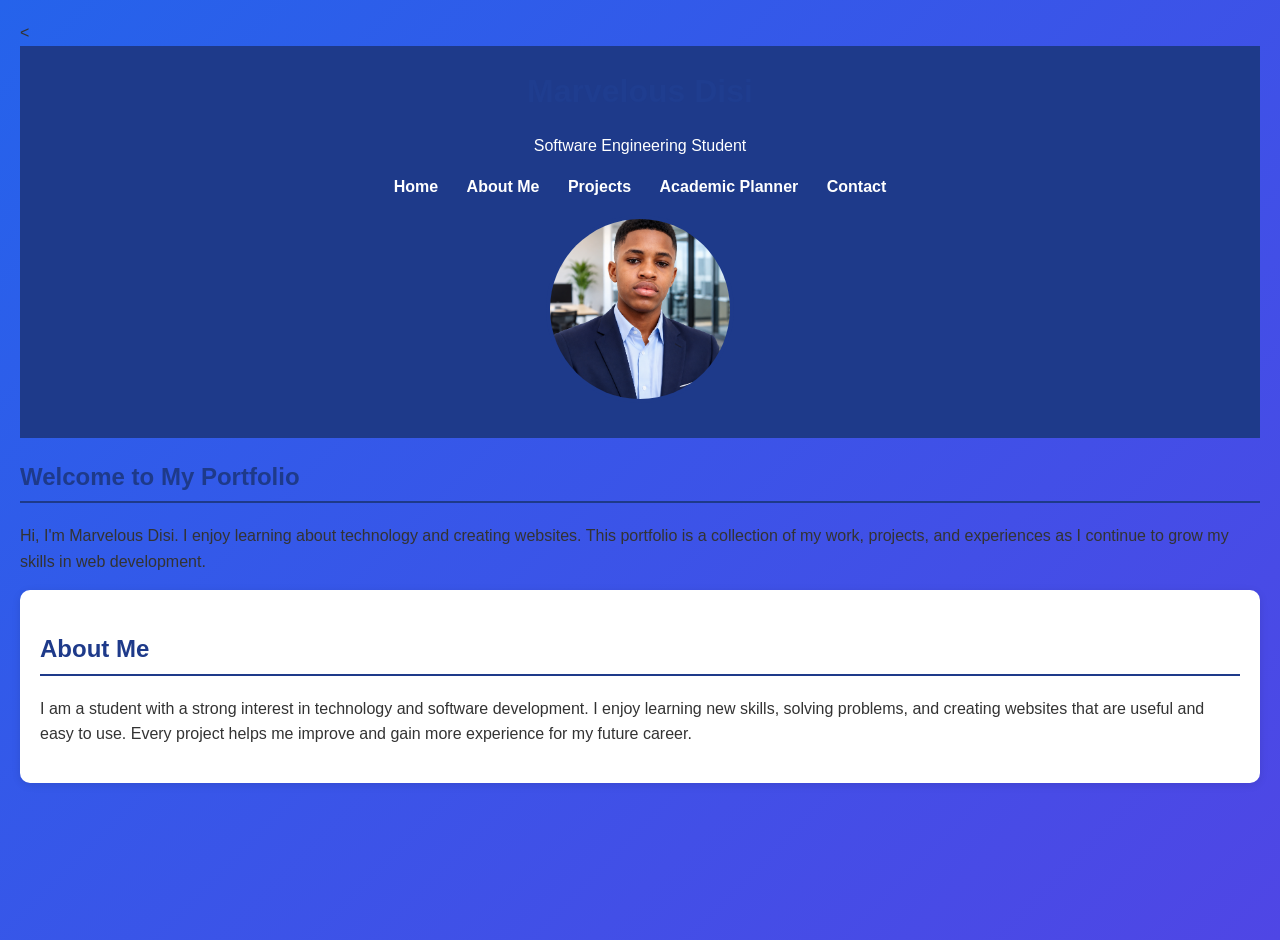
<file: index.html>
<<!DOCTYPE html>
<html lang="en">
<head>
    <meta charset="UTF-8">
    <meta name="viewport" content="width=device-width, initial-scale=1.0">
    <title>Student Portfolio</title>
    <link rel="stylesheet" href="style.css">
</head>
<body>

    <header>
        
<h1>Marvelous Disi</h1>
<p>Software Engineering Student</p>
        <nav>
            <a href="index.html">Home</a>
            <a href="about.html">About Me</a>
            <a href="projects.html">Projects</a>
            <a href="planner.html">Academic Planner</a>
            <a href="contact.html">Contact</a>
        </nav>
        <img src="profile.png" alt="Marvelous Disi">
    </header>

  

        <h2>Welcome to My Portfolio</h2>

<p>
Hi, I'm Marvelous Disi. I enjoy learning about technology and creating websites.
This portfolio is a collection of my work, projects, and experiences as I continue
to grow my skills in web development.
</p>
        </p>
    </section>

    <section>
        <h2>About Me</h2>

<p>
I am a student with a strong interest in technology and software development.
I enjoy learning new skills, solving problems, and creating websites that are
useful and easy to use. Every project helps me improve and gain more experience
for my future career.
</p>



    


    <p
</div>
</div>
        
            
        
    </section>

    <script src="script.js"></script>

</body>
</html>
</file>
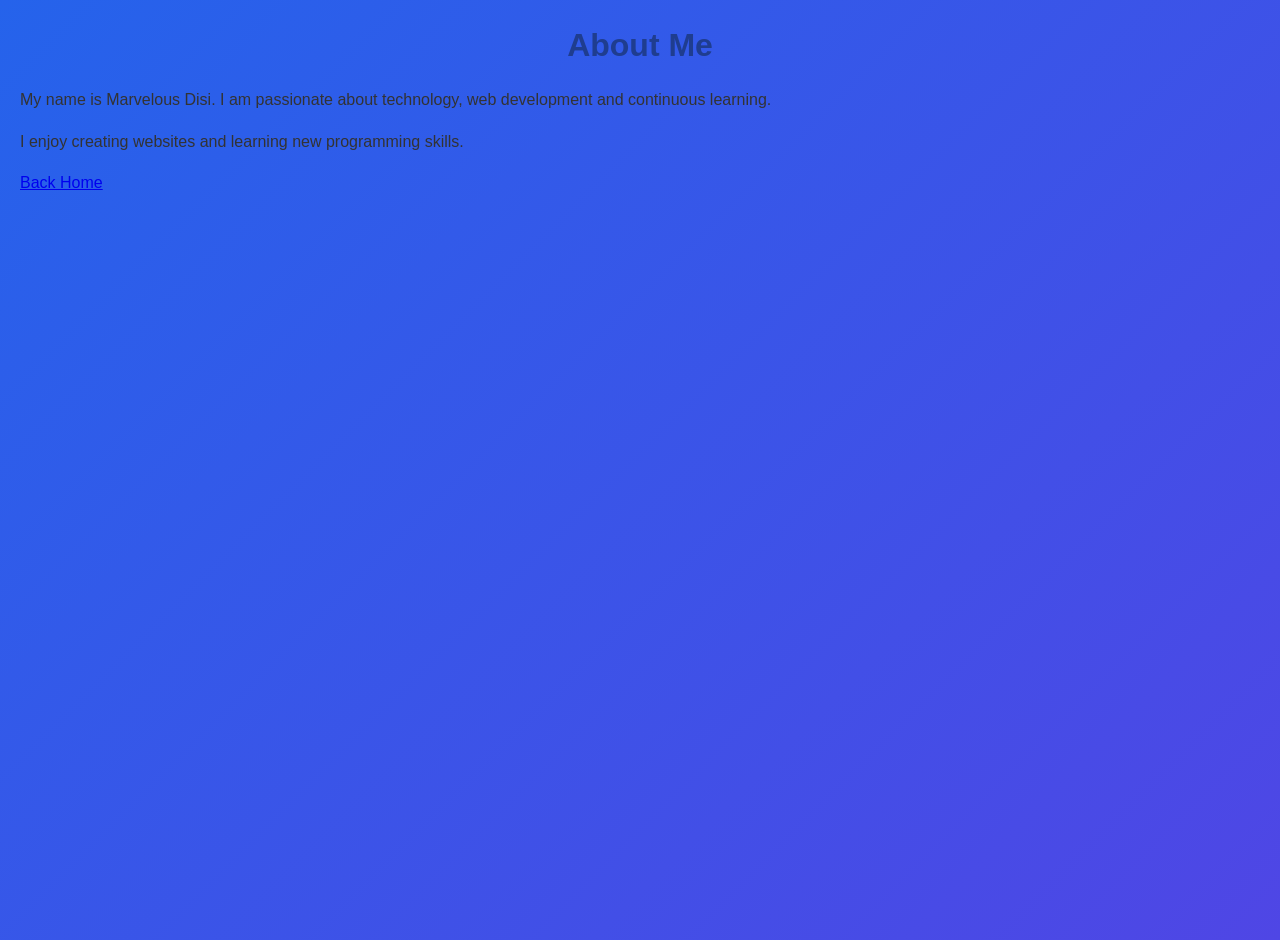
<file: about.html>
<!DOCTYPE html>
<html>
<head>
    <title>About Me</title>
    <meta name="viewport" content="width=device-width, initial-scale=1.0">
    <link rel="stylesheet" href="style.css">
</head>
<body>

<h1>About Me</h1>

<p>
My name is Marvelous Disi. I am passionate about technology,
web development and continuous learning.
</p>

<p>
I enjoy creating websites and learning new programming skills.
</p>

<a href="index.html">Back Home</a>

</body>
</html>
</file>
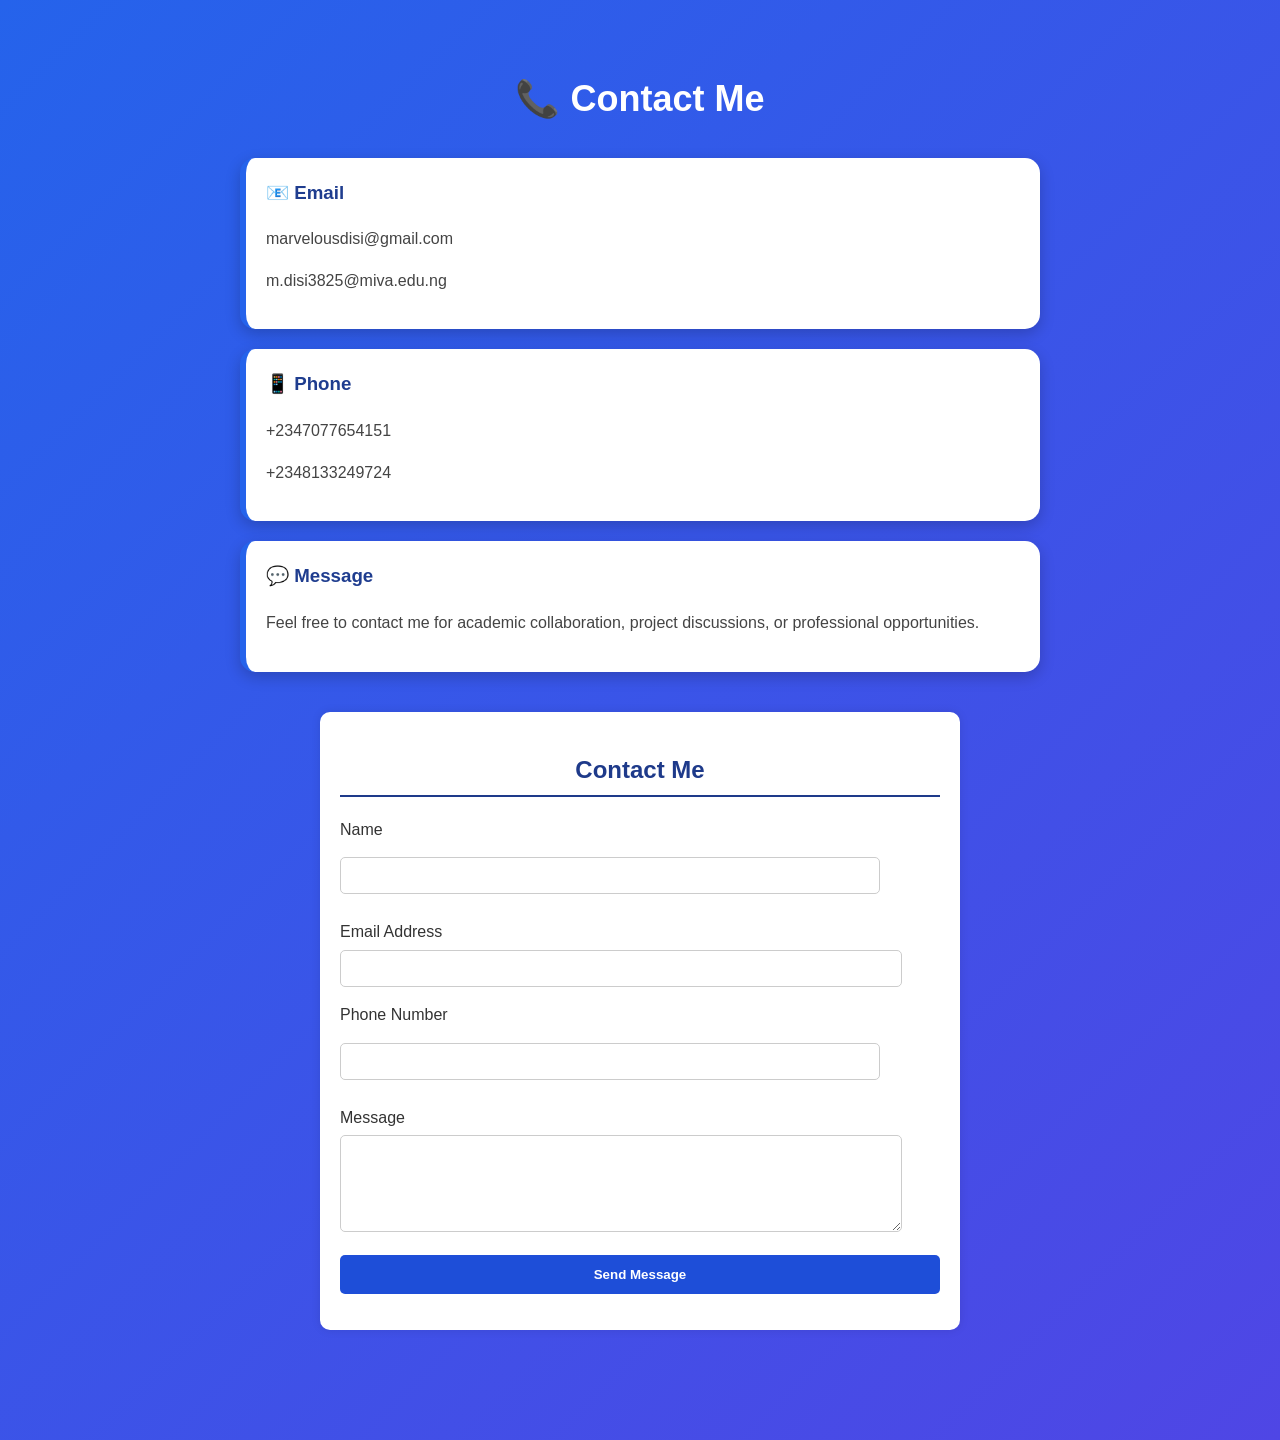
<file: contact.html>
<!DOCTYPE html>
<html>
<head>
    <title>Contact</title>
    <link rel="stylesheet" href="style.css">
</head>
<body><div class="contact-container">

    <h1 class="contact-title">📞 Contact Me</h1>

    <div class="contact-card">
        <h3>📧 Email</h3>
        <p>marvelousdisi@gmail.com</p>
        <p>m.disi3825@miva.edu.ng</p>
    </div>

    <div class="contact-card">
        <h3>📱 Phone</h3>
        <p>+2347077654151</p>
        <p>+2348133249724</p>
    </div>

    <div class="contact-card">
        <h3>💬 Message</h3>
        <p>
            Feel free to contact me for academic collaboration,
            project discussions, or professional opportunities.
        </p>
    </div>
<section class="contact-section">
    <h2>Contact Me</h2>

    <form id="contactForm">
        <div class="input-group">
            <label for="name">Name</label>
            <input type="text" id="name" required>
        </div>

        <div class="input-group">
            <label for="email">Email Address</label>
            <input type="email" id="email" required>
        </div>

        <div class="input-group">
            <label for="phone">Phone Number</label>
            <input type="text" id="phone" required>
        </div>

        <div class="input-group">
            <label for="message">Message</label>
            <textarea id="message" rows="5" required></textarea>
        </div>

        <button type="submit">Send Message</button>
    </form>

    <p id="result"></p>
</section>
</div>
</file>
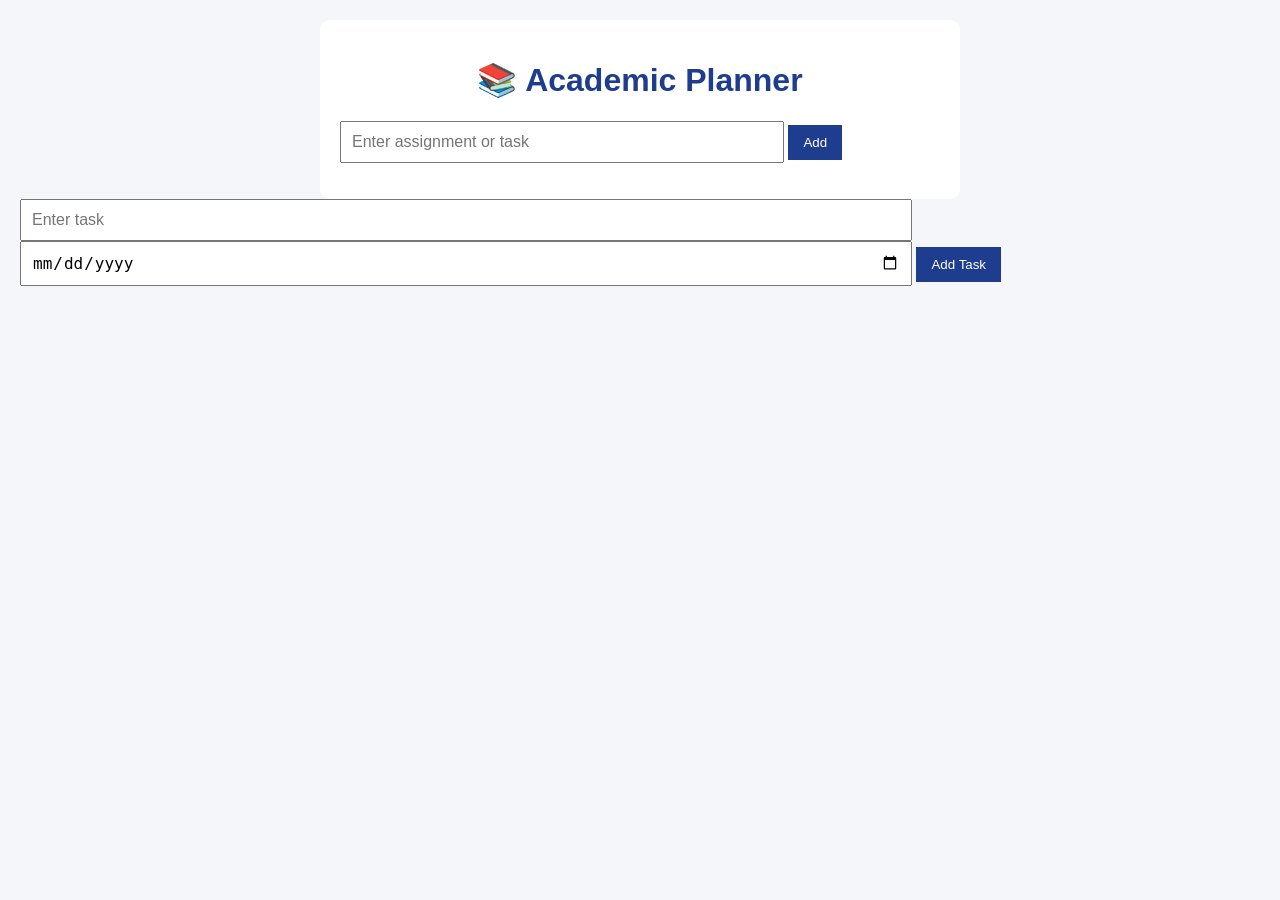
<file: planner.html>
<!DOCTYPE html>
<html lang="en">
<head>
    <meta charset="UTF-8">
    <meta name="viewport" content="width=device-width, initial-scale=1.0">
    <title>Academic Planner</title>

    <style>
        body {
            font-family: Arial, sans-serif;
            background-color: #f4f6f9;
            margin: 0;
            padding: 20px;
        }

        .container {
            max-width: 600px;
            margin: auto;
            background: white;
            padding: 20px;
            border-radius: 10px;
        }

        h1 {
            color: #1f3d8f;
            text-align: center;
        }

        input {
            width: 70%;
            padding: 10px;
            font-size: 16px;
        }

        button {
            padding: 10px 15px;
            background: #1f3d8f;
            color: white;
            border: none;
            cursor: pointer;
        }

        li {
            margin: 10px 0;
            padding: 10px;
            background: #f0f0f0;
            list-style: none;
            display: flex;
            justify-content: space-between;
        }

        .delete-btn {
            background: red;
        }
    </style>
</head>
<body>

<div class="container">
    <h1>📚 Academic Planner</h1>

    <input type="text" id="taskInput" placeholder="Enter assignment or task">
    <button onclick="addTask()">Add</button>

    <ul id="taskList"></ul>
</div>

<script>
function addTask() {

    let taskInput = document.getElementById("taskInput");
    let taskText = taskInput.value;

    if(taskText === ""){
        alert("Please enter a task.");
        return;
    }

    let li = document.createElement("li");

    li.innerHTML = `
        ${taskText}
        <button class="delete-btn" onclick="this.parentElement.remove()">
            Delete
        </button>
    `;

    document.getElementById("taskList").appendChild(li);

    taskInput.value = "";
}
</script>

</body>
</html><input type="text" id="taskInput" placeholder="Enter task">

<input type="date" id="dueDate">

<button onclick="addTask()">Add Task</button>

<ul id="taskList"></ul>
</file>
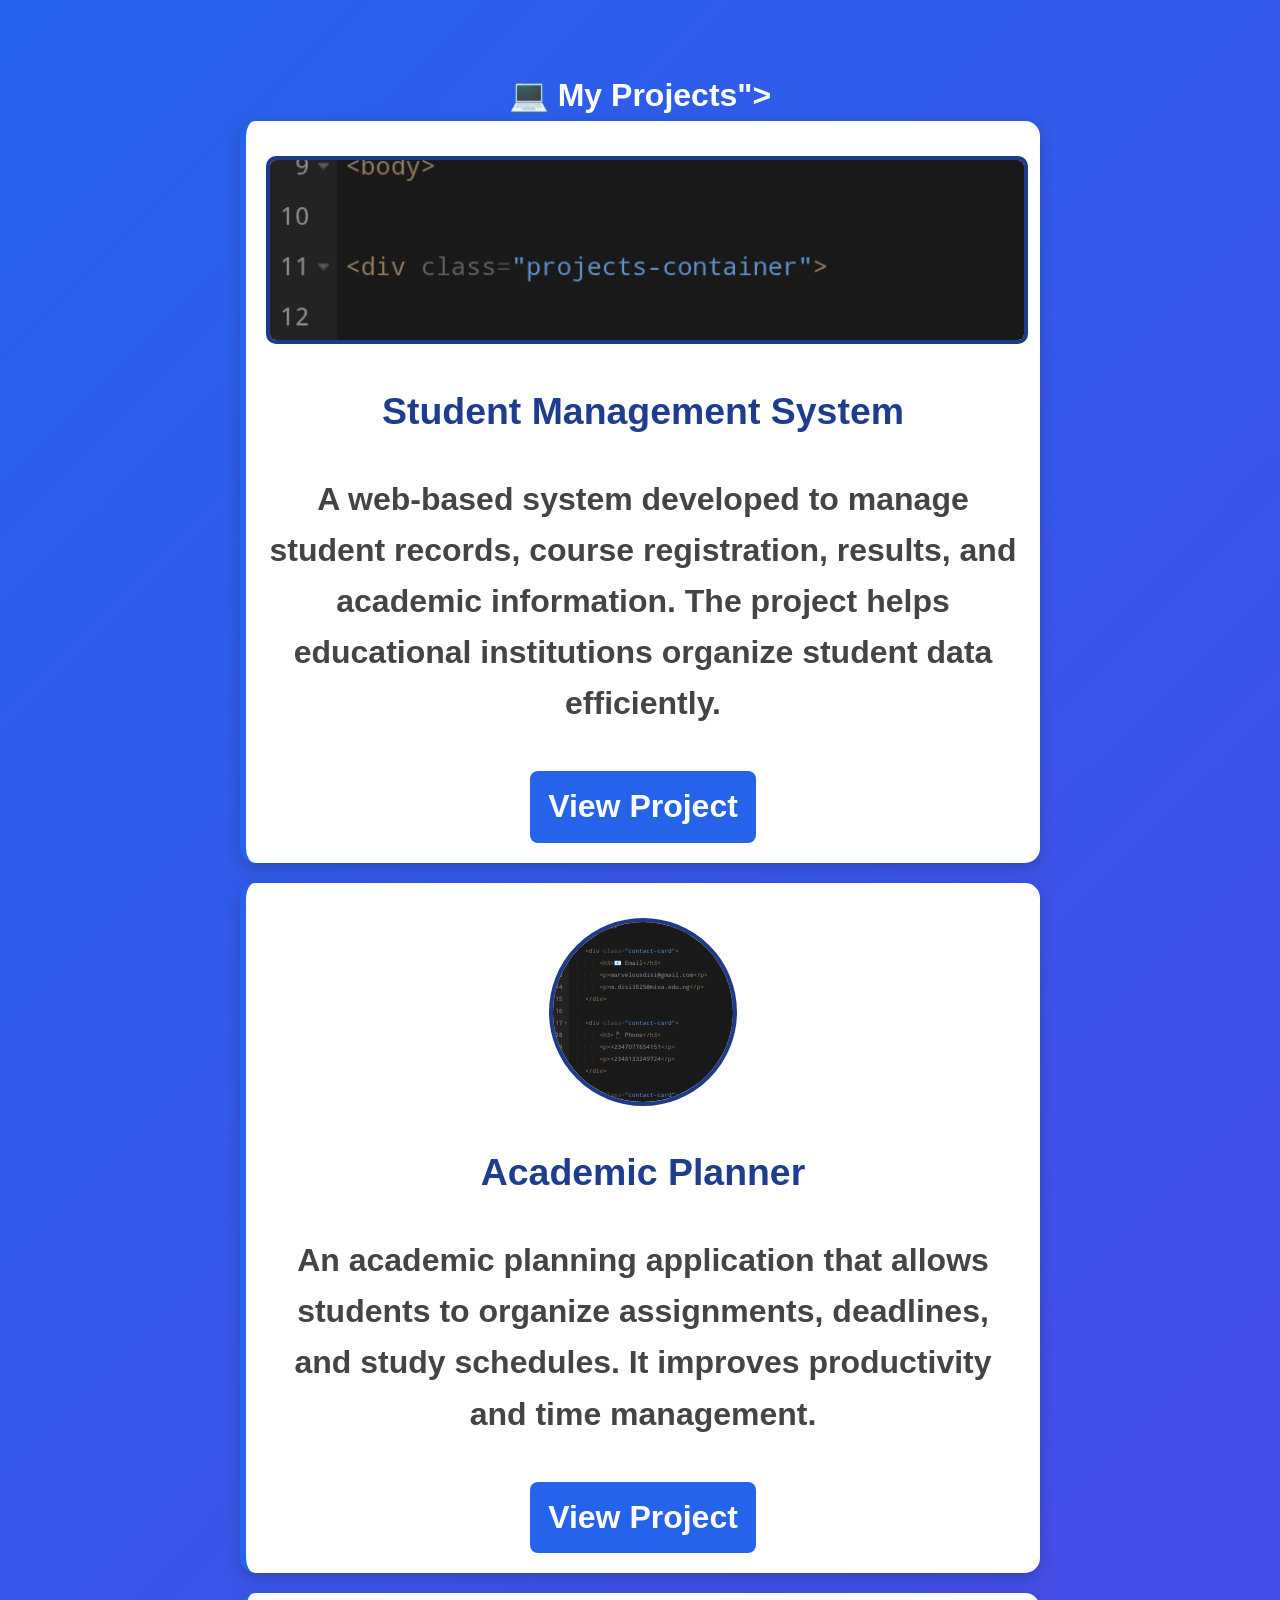
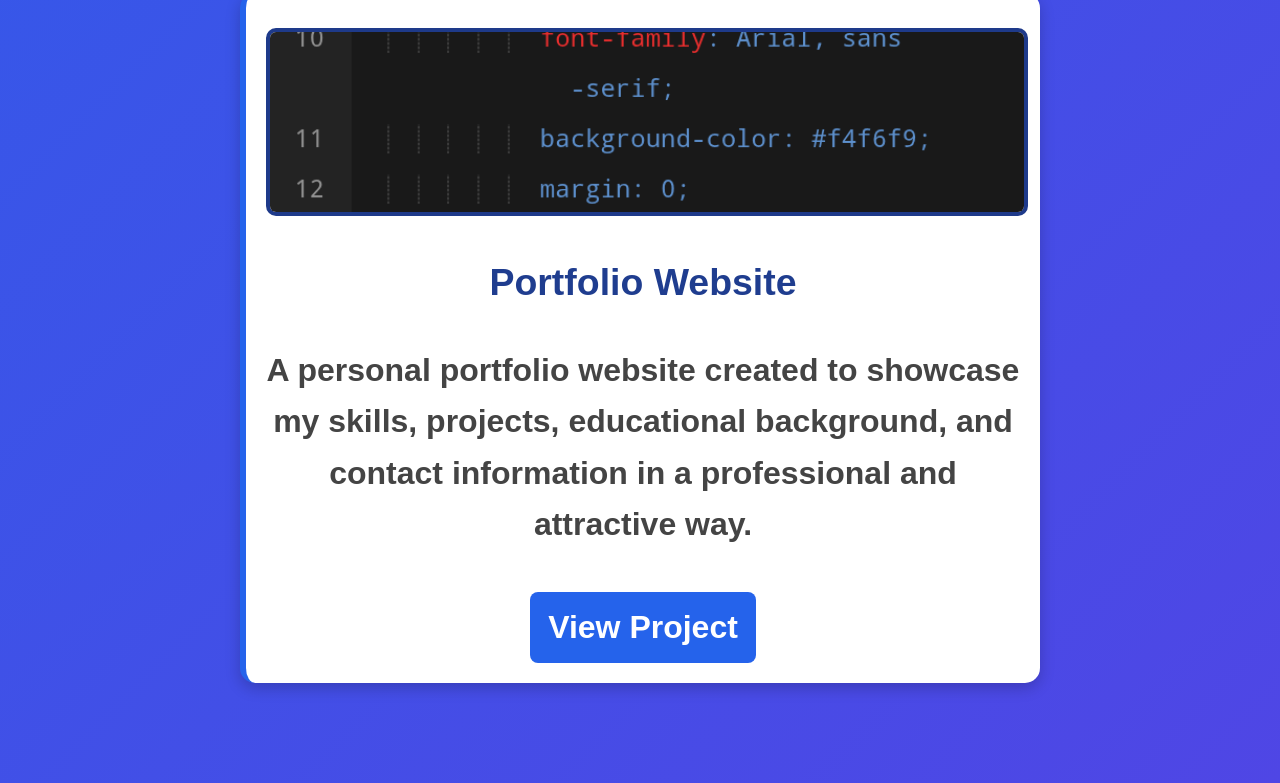
<file: projects.html>
<!DOCTYPE html>
<html lang="en">
<head>
    <meta charset="UTF-8">
    <meta name="viewport" content="width=device-width, initial-scale=1.0">
    <title>Projects</title>
    <link rel="stylesheet" href="style.css">
</head>
<body>

<div class="projects-container">

    <h1 class="projects-title">💻 My Projects">
    <!-- Project 1 -->
<div class="project-card">
    <img src="me.png" alt="Student Management System Screenshot" class="project-image">

    <h3>Student Management System</h3>

    <p>
        A web-based system developed to manage student records,
        course registration, results, and academic information.
        The project helps educational institutions organize student data efficiently.
    </p>

    <a href="#" class="project-link">View Project</a>
</div>

<!-- Project 2 -->
<div class="project-card">
    <img src="ma.png" alt="home page.png" class="project.png">

    <h3>Academic Planner</h3>

    <p>
        An academic planning application that allows students to
        organize assignments, deadlines, and study schedules.
        It improves productivity and time management.
    </p>

    <a href="#" class="project-link">View Project</a>
</div>

<!-- Project 3 -->
<div class="project-card">
    <img src="mi.png" alt="Portfolio Website Screenshot" class="project-image">

    <h3>Portfolio Website</h3>

    <p>
        A personal portfolio website created to showcase my
        skills, projects, educational background, and contact information
        in a professional and attractive way.
    </p>

    <a href="#" class="project-link">View Project</a>
</div>

</div>

</body>
</html>
</file>
<file: style.css>
/* General Page Styling */
body {
    font-family: Arial, sans-serif;
    background-color: #f4f7fc;
    color: #333;
    margin: 0;
    padding: 0;
    line-height: 1.6;
}

/* Header */
header {
    background-color: #1e3a8a;
    color: white;
    text-align: center;
    padding: 20px;
}

/* Navigation */
nav {
    margin-top: 10px;
}

nav a {
    color: white;
    text-decoration: none;
    margin: 0 12px;
    font-weight: bold;
}

nav a:hover {
    color: #ffd700;
}

/* Main Content */
main {
    max-width: 900px;
    margin: 20px auto;
    padding: 20px;
}

/* Sections */
section {
    background: white;
    padding: 20px;
    margin-bottom: 20px;
    border-radius: 10px;
    box-shadow: 0 2px 8px rgba(0,0,0,0.1);
}

/* Headings */
h1 {
    margin: 0;
}

h2 {
    color: #1e3a8a;
    border-bottom: 2px solid #1e3a8a;
    padding-bottom: 5px;
}

/* Image */
img {
    width: 180px;
    height: 180px;
    object-fit: cover;
    border-radius: 50%;
    display: block;
    margin: 15px auto;
    border: 4px solid #1e3a8a;
}

/* Footer */
footer {
    background-color: #1e3a8a;
    color: white;
    text-align: center;
    padding: 15px;
    margin-top: 20px;
}.content {
    max-width: 800px;
    margin: 0 auto;
    padding: 20px;
}body {
    font-family: Arial, sans-serif;
    background: linear-gradient(135deg, #4f46e5, #2563eb);
    margin: 0;
    padding: 20px;
}

.container {
    max-width: 700px;
    margin: auto;
    background: blue;
    padding: 25px;
    border-radius: 15px;
    box-shadow: 0 5px 15px rgba(0,0,0,0.2);
}

h1 {
    text-align: center;
    color: #1f3d8f;
}

input[type="text"],
input[type="date"] {
    width: 100%;
    padding: 12px;
    margin-top: 10px;
    margin-bottom: 10px;
    border: 2px solid #2563eb;
    border-radius: 8px;
    box-sizing: border-box;
}

button {
    background: #2563eb;
    color: white;
    border: none;
    padding: 12px 20px;
    border-radius: 8px;
    font-weight: bold;
    cursor: pointer;
}

button:hover {
    background: #1d4ed8;
}

#taskList {
    padding: 0;
}

#taskList li {
    list-style: none;
    background: #eef4ff;
    margin-top: 15px;
    padding: 15px;
    border-left: 6px solid #2563eb;
    border-radius: 8px;
}

.complete-btn {
    background: #16a34a;
}

.delete-btn {
    background: #dc2626;
}body {
    font-family: Arial, sans-serif;
    background: linear-gradient(135deg, #4f46e5, #2563eb);
    margin: 0;
    padding: 20px;
}

.projects-container {
    max-width: 900px;
    margin: auto;
}.projects-container{
    max-width:800px;
    margin:30px auto;
    padding:20px;
}

.projects-title{
    text-align:center;
    color:purple;
    font-size:50px;
    margin-bottom:30px;
}

.project-card{
    background:white;
    padding:20px;
    margin-bottom:25px;
    border-radius:20px;
    box-shadow:0 5px 15px rgba(0,0,0,0.2);
    border-left:6px solid #2563eb;
}

.project-card h3{
    color:#1f3d8f;
    margin-bottom:15px;
}

.project-card p{
    color:#444;
    line-height:1.8;
}

.projects-title {
    text-align: center;
    color: white;
    font-size: 32px;
    margin-bottom: 30px;
}

.project-card {
    background: white;
    padding: 20px;
    margin-bottom: 20px;
    border-radius: 15px;
    box-shadow: 0 5px 15px rgba(0,0,0,0.2);
    border-left: 6px solid #2563eb;
}

.project-card h3 {
    color: #1f3d8f;
}

.project-card p {
    color: #444;
    line-height: 1.6;
}.contact-container {
    max-width: 800px;
    margin: 30px auto;
    padding: 20px;
}

.contact-title {
    text-align: center;
    font-size: 42px;
    color: white;
    margin-bottom: 30px;
}

.contact-card {
    background: white;
    padding: 20px;
    margin-bottom: 20px;
    border-radius: 15px;
    box-shadow: 0 5px 15px rgba(0,0,0,0.2);
    border-left: 6px solid #2563eb;
}

.contact-card h3 {
    color: #1f3d8f;
    margin-top: 0;
}

.contact-card p {
    color: #444;
    line-height: 1.6;
}

body {
    background: linear-gradient(135deg, #2563eb, #4f46e5);
    min-height: 100vh;
}.contact-container{
    max-width:800px;
    margin:30px auto;
    padding:20px;
}

.contact-title{
    text-align:center;
    color:white;
    font-size:36px;
    margin-bottom:30px;
}

.contact-card{
    background:white;
    padding:20px;
    margin-bottom:20px;
    border-radius:15px;
    box-shadow:0 5px 15px rgba(0,0,0,0.2);
    border-left:6px solid #2563eb;
}

.contact-card h3{
    color:#1f3d8f;
}

.contact-card p{
    color:#444;
}body{
    background:linear-gradient(135deg,#2563eb,#4f46e5);
}.project-image {
    width: 100%;
    border-radius: 10px;
    margin-bottom: 15px;
}

.project-link {
    display: inline-block;
    background: #2563eb;
    color: white;
    text-decoration: none;
    padding: 10px 18px;
    border-radius: 8px;
    margin-top: 10px;
}

.project-link:hover {
    background: #1d4ed8;
}.contact-section{
    max-width:600px;
    margin:40px auto;
    padding:20px;
    background:#fff;
    border-radius:10px;
    box-shadow:0 0 10px rgba(0,0,0,0.1);
}

.contact-section h2{
    text-align:center;
    margin-bottom:20px;
}

.input-group{
    margin-bottom:15px;
}

.input-group label{
    display:block;
    margin-bottom:5px;
}

.input-group input,
.input-group textarea{
    width:90%;
    padding:10px;
    border:1px solid #ccc;
    border-radius:5px;
}

button{
    width:100%;
    padding:12px;
    border:none;
    background:#1e4ed8;
    color:white;
    border-radius:5px;
    cursor:pointer;
}.completed {
    text-decoration: line-through;
    opacity: 0.6;
}
</file>
